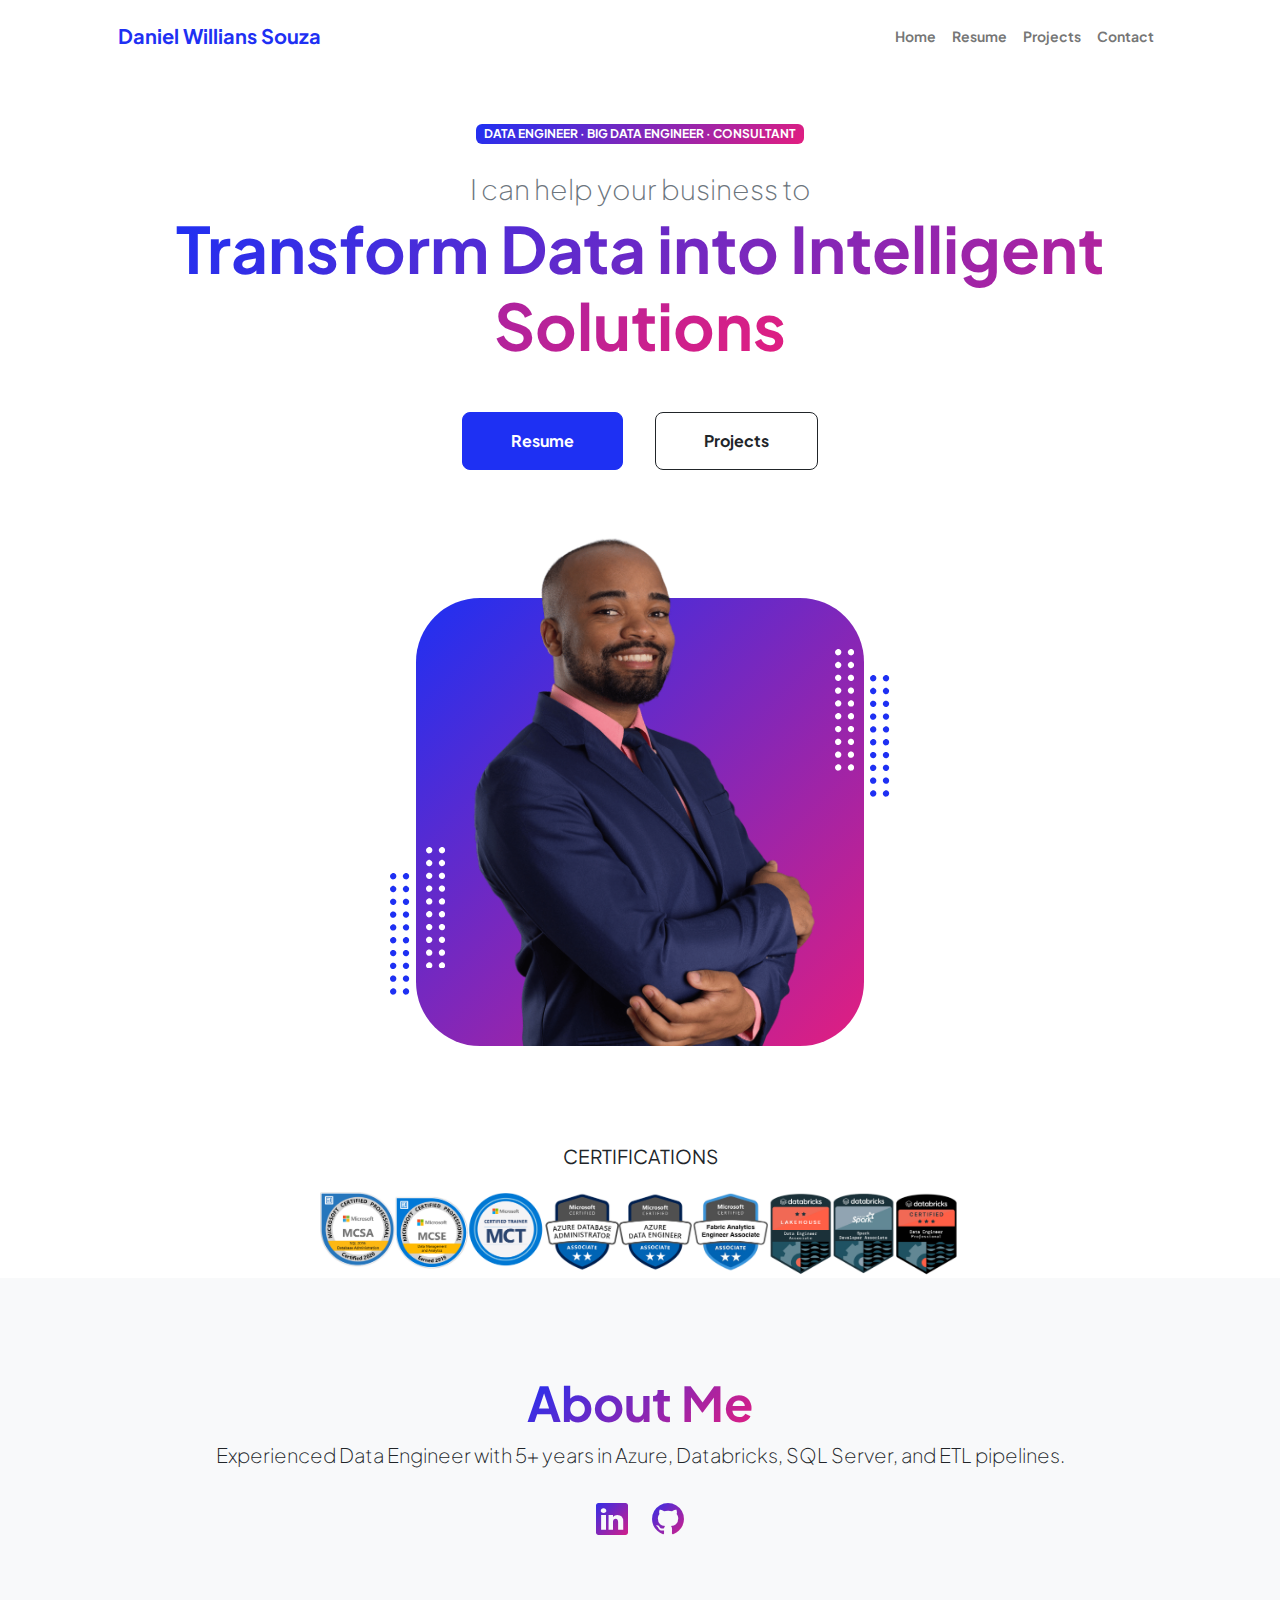
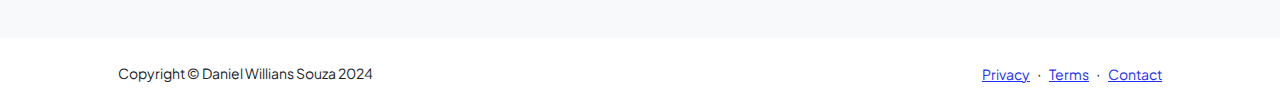
<file: index.html>
<!DOCTYPE html>
<html lang="en">
    <head>
        <!-- Google tag (gtag.js) -->
<script async src="https://www.googletagmanager.com/gtag/js?id=G-Q96KN3Q88R"></script>
<script>
  window.dataLayer = window.dataLayer || [];
  function gtag(){dataLayer.push(arguments);}
  gtag('js', new Date());

  gtag('config', 'G-Q96KN3Q88R');
</script>
        <meta charset="utf-8" />
        <meta name="viewport" content="width=device-width, initial-scale=1, shrink-to-fit=no" />
        <meta name="description" content="" />
        <meta name="author" content="" />
        <title>Personal - Daniel Willians</title>
        <!-- Favicon-->
        <link rel="icon" type="image/x-icon" href="assets/favicon.ico" />
        <!-- Custom Google font-->
        <link rel="preconnect" href="https://fonts.googleapis.com" />
        <link rel="preconnect" href="https://fonts.gstatic.com" crossorigin />
        <link href="https://fonts.googleapis.com/css2?family=Plus+Jakarta+Sans:wght@100;200;300;400;500;600;700;800;900&amp;display=swap" rel="stylesheet" />
        <!-- Bootstrap icons-->
        <link href="https://cdn.jsdelivr.net/npm/bootstrap-icons@1.8.1/font/bootstrap-icons.css" rel="stylesheet" />
        <!-- Core theme CSS (includes Bootstrap)-->
        <link href="css/styles.css" rel="stylesheet" />
    </head>
    <body class="d-flex flex-column h-100">
        <main class="flex-shrink-0">
            <!-- Navigation-->
            <nav class="navbar navbar-expand-lg navbar-light bg-white py-3">
                <div class="container px-5">
                    <a class="navbar-brand" href="index.html"><span class="fw-bolder text-primary">Daniel Willians Souza</span></a>
                    <button class="navbar-toggler" type="button" data-bs-toggle="collapse" data-bs-target="#navbarSupportedContent" aria-controls="navbarSupportedContent" aria-expanded="false" aria-label="Toggle navigation"><span class="navbar-toggler-icon"></span></button>
                    <div class="collapse navbar-collapse" id="navbarSupportedContent">
                        <ul class="navbar-nav ms-auto mb-2 mb-lg-0 small fw-bolder">
                            <li class="nav-item"><a class="nav-link" href="index.html">Home</a></li>
                            <li class="nav-item"><a class="nav-link" href="https://www.linkedin.com/in/danielwisouza/" target=”_blank”>Resume</a></li>
                            <li class="nav-item"><a class="nav-link" href="projects.html">Projects</a></li>
                            <li class="nav-item"><a class="nav-link" href="https://wa.me/5512997168498?text=Hello%2C%20Daniel%2C%20how%20are%20you%3F%20I%20would%20like%20to%20learn%20more%20about%20the%20solutions%20you%20offer.%20Could%20you%20share%20more%20details%20on%20how%20you%20can%20help%20my%20company%20transform%20data%20into%20intelligent%20solutions%3F" target=”_blank”>Contact</a></li>
                        </ul>
                    </div>
                </div>
            </nav>
            <!-- Header-->
            <header class="py-5">
                <div class="container px-5 pb-5">
                    <div class="row gx-5 align-items-center">
                        <div class="col-xxl-5">
                            <!-- Header text content-->
                            <div class="text-center text-xxl-start">
                                <div class="badge bg-gradient-primary-to-secondary text-white mb-4"><div class="text-uppercase">Data Engineer &middot; Big Data Engineer &middot; Consultant</div></div>
                                <div class="fs-3 fw-light text-muted">I can help your business to</div>
                                <h1 class="display-3 fw-bolder mb-5"><span class="text-gradient d-inline">Transform Data into Intelligent Solutions</span></h1>
                                <div class="d-grid gap-3 d-sm-flex justify-content-sm-center justify-content-xxl-start mb-3">
                                    <a class="btn btn-primary btn-lg px-5 py-3 me-sm-3 fs-6 fw-bolder" href="https://www.linkedin.com/in/danielwisouza/" target=”_blank”>Resume</a>
                                    <a class="btn btn-outline-dark btn-lg px-5 py-3 fs-6 fw-bolder" href="projects.html">Projects</a>
                                </div>
                            </div>
                        </div>
                        <div class="col-xxl-7">
                            <!-- Header profile picture-->
                            <div class="d-flex justify-content-center mt-5 mt-xxl-0">
                                <div class="profile bg-gradient-primary-to-secondary">
                                    <!-- TIP: For best results, use a photo with a transparent background like the demo example below-->
                                    <!-- Watch a tutorial on how to do this on YouTube (link)-->
                                    <img class="profile-img" src="assets/profile.png" alt="..." />
                                    <div class="dots-1">
                                        <!-- SVG Dots-->
                                        <svg version="1.1" xmlns="http://www.w3.org/2000/svg" xmlns:xlink="http://www.w3.org/1999/xlink" x="0px" y="0px" viewBox="0 0 191.6 1215.4" style="enable-background: new 0 0 191.6 1215.4" xml:space="preserve">
                                            <g transform="translate(0.000000,1280.000000) scale(0.100000,-0.100000)">
                                                <path d="M227.7,12788.6c-105-35-200-141-222-248c-43-206,163-412,369-369c155,32,275,190,260,339c-11,105-90,213-190,262        C383.7,12801.6,289.7,12808.6,227.7,12788.6z"></path>
                                                <path d="M1507.7,12788.6c-151-50-253-216-222-362c25-119,136-230,254-255c194-41,395,142,375,339c-11,105-90,213-190,262        C1663.7,12801.6,1569.7,12808.6,1507.7,12788.6z"></path>
                                                <path d="M227.7,11508.6c-105-35-200-141-222-248c-43-206,163-412,369-369c155,32,275,190,260,339c-11,105-90,213-190,262        C383.7,11521.6,289.7,11528.6,227.7,11508.6z"></path>
                                                <path d="M1507.7,11508.6c-151-50-253-216-222-362c25-119,136-230,254-255c194-41,395,142,375,339c-11,105-90,213-190,262        C1663.7,11521.6,1569.7,11528.6,1507.7,11508.6z"></path>
                                                <path d="M227.7,10228.6c-105-35-200-141-222-248c-43-206,163-412,369-369c155,32,275,190,260,339c-11,105-90,213-190,262        C383.7,10241.6,289.7,10248.6,227.7,10228.6z"></path>
                                                <path d="M1507.7,10228.6c-105-35-200-141-222-248c-43-206,163-412,369-369c155,32,275,190,260,339c-11,105-90,213-190,262        C1663.7,10241.6,1569.7,10248.6,1507.7,10228.6z"></path>
                                                <path d="M227.7,8948.6c-105-35-200-141-222-248c-43-206,163-412,369-369c155,32,275,190,260,339c-11,105-90,213-190,262        C383.7,8961.6,289.7,8968.6,227.7,8948.6z"></path>
                                                <path d="M1507.7,8948.6c-105-35-200-141-222-248c-43-206,163-412,369-369c155,32,275,190,260,339c-11,105-90,213-190,262        C1663.7,8961.6,1569.7,8968.6,1507.7,8948.6z"></path>
                                                <path d="M227.7,7668.6c-105-35-200-141-222-248c-43-206,163-412,369-369c155,32,275,190,260,339c-11,105-90,213-190,262        C383.7,7681.6,289.7,7688.6,227.7,7668.6z"></path>
                                                <path d="M1507.7,7668.6c-105-35-200-141-222-248c-43-206,163-412,369-369c155,32,275,190,260,339c-11,105-90,213-190,262        C1663.7,7681.6,1569.7,7688.6,1507.7,7668.6z"></path>
                                                <path d="M227.7,6388.6c-105-35-200-141-222-248c-43-206,163-412,369-369c155,32,275,190,260,339c-11,105-90,213-190,262        C383.7,6401.6,289.7,6408.6,227.7,6388.6z"></path>
                                                <path d="M1507.7,6388.6c-105-35-200-141-222-248c-43-206,163-412,369-369c155,32,275,190,260,339c-11,105-90,213-190,262        C1663.7,6401.6,1569.7,6408.6,1507.7,6388.6z"></path>
                                                <path d="M227.7,5108.6c-105-35-200-141-222-248c-43-206,163-412,369-369c155,32,275,190,260,339c-11,105-90,213-190,262        C383.7,5121.6,289.7,5128.6,227.7,5108.6z"></path>
                                                <path d="M1507.7,5108.6c-105-35-200-141-222-248c-43-206,163-412,369-369c155,32,275,190,260,339c-11,105-90,213-190,262        C1663.7,5121.6,1569.7,5128.6,1507.7,5108.6z"></path>
                                                <path d="M227.7,3828.6c-105-35-200-141-222-248c-43-206,163-412,369-369c155,32,275,190,260,339c-11,105-90,213-190,262        C383.7,3841.6,289.7,3848.6,227.7,3828.6z"></path>
                                                <path d="M1507.7,3828.6c-105-35-200-141-222-248c-43-206,163-412,369-369c155,32,275,190,260,339c-11,105-90,213-190,262        C1663.7,3841.6,1569.7,3848.6,1507.7,3828.6z"></path>
                                                <path d="M227.7,2548.6c-105-35-200-141-222-248c-43-206,163-412,369-369c155,32,275,190,260,339c-11,105-90,213-190,262        C383.7,2561.6,289.7,2568.6,227.7,2548.6z"></path>
                                                <path d="M1507.7,2548.6c-105-35-200-141-222-248c-43-206,163-412,369-369c155,32,275,190,260,339c-11,105-90,213-190,262        C1663.7,2561.6,1569.7,2568.6,1507.7,2548.6z"></path>
                                                <path d="M227.7,1268.6c-105-35-200-141-222-248c-43-206,163-412,369-369c155,32,275,190,260,339c-11,105-90,213-190,262        C383.7,1281.6,289.7,1288.6,227.7,1268.6z"></path>
                                                <path d="M1507.7,1268.6c-105-35-200-141-222-248c-43-206,163-412,369-369c155,32,275,190,260,339c-11,105-90,213-190,262        C1663.7,1281.6,1569.7,1288.6,1507.7,1268.6z"></path>
                                            </g>
                                        </svg>
                                        <!-- END of SVG dots-->
                                    </div>
                                    <div class="dots-2">
                                        <!-- SVG Dots-->
                                        <svg version="1.1" xmlns="http://www.w3.org/2000/svg" xmlns:xlink="http://www.w3.org/1999/xlink" x="0px" y="0px" viewBox="0 0 191.6 1215.4" style="enable-background: new 0 0 191.6 1215.4" xml:space="preserve">
                                            <g transform="translate(0.000000,1280.000000) scale(0.100000,-0.100000)">
                                                <path d="M227.7,12788.6c-105-35-200-141-222-248c-43-206,163-412,369-369c155,32,275,190,260,339c-11,105-90,213-190,262        C383.7,12801.6,289.7,12808.6,227.7,12788.6z"></path>
                                                <path d="M1507.7,12788.6c-151-50-253-216-222-362c25-119,136-230,254-255c194-41,395,142,375,339c-11,105-90,213-190,262        C1663.7,12801.6,1569.7,12808.6,1507.7,12788.6z"></path>
                                                <path d="M227.7,11508.6c-105-35-200-141-222-248c-43-206,163-412,369-369c155,32,275,190,260,339c-11,105-90,213-190,262        C383.7,11521.6,289.7,11528.6,227.7,11508.6z"></path>
                                                <path d="M1507.7,11508.6c-151-50-253-216-222-362c25-119,136-230,254-255c194-41,395,142,375,339c-11,105-90,213-190,262        C1663.7,11521.6,1569.7,11528.6,1507.7,11508.6z"></path>
                                                <path d="M227.7,10228.6c-105-35-200-141-222-248c-43-206,163-412,369-369c155,32,275,190,260,339c-11,105-90,213-190,262        C383.7,10241.6,289.7,10248.6,227.7,10228.6z"></path>
                                                <path d="M1507.7,10228.6c-105-35-200-141-222-248c-43-206,163-412,369-369c155,32,275,190,260,339c-11,105-90,213-190,262        C1663.7,10241.6,1569.7,10248.6,1507.7,10228.6z"></path>
                                                <path d="M227.7,8948.6c-105-35-200-141-222-248c-43-206,163-412,369-369c155,32,275,190,260,339c-11,105-90,213-190,262        C383.7,8961.6,289.7,8968.6,227.7,8948.6z"></path>
                                                <path d="M1507.7,8948.6c-105-35-200-141-222-248c-43-206,163-412,369-369c155,32,275,190,260,339c-11,105-90,213-190,262        C1663.7,8961.6,1569.7,8968.6,1507.7,8948.6z"></path>
                                                <path d="M227.7,7668.6c-105-35-200-141-222-248c-43-206,163-412,369-369c155,32,275,190,260,339c-11,105-90,213-190,262        C383.7,7681.6,289.7,7688.6,227.7,7668.6z"></path>
                                                <path d="M1507.7,7668.6c-105-35-200-141-222-248c-43-206,163-412,369-369c155,32,275,190,260,339c-11,105-90,213-190,262        C1663.7,7681.6,1569.7,7688.6,1507.7,7668.6z"></path>
                                                <path d="M227.7,6388.6c-105-35-200-141-222-248c-43-206,163-412,369-369c155,32,275,190,260,339c-11,105-90,213-190,262        C383.7,6401.6,289.7,6408.6,227.7,6388.6z"></path>
                                                <path d="M1507.7,6388.6c-105-35-200-141-222-248c-43-206,163-412,369-369c155,32,275,190,260,339c-11,105-90,213-190,262        C1663.7,6401.6,1569.7,6408.6,1507.7,6388.6z"></path>
                                                <path d="M227.7,5108.6c-105-35-200-141-222-248c-43-206,163-412,369-369c155,32,275,190,260,339c-11,105-90,213-190,262        C383.7,5121.6,289.7,5128.6,227.7,5108.6z"></path>
                                                <path d="M1507.7,5108.6c-105-35-200-141-222-248c-43-206,163-412,369-369c155,32,275,190,260,339c-11,105-90,213-190,262        C1663.7,5121.6,1569.7,5128.6,1507.7,5108.6z"></path>
                                                <path d="M227.7,3828.6c-105-35-200-141-222-248c-43-206,163-412,369-369c155,32,275,190,260,339c-11,105-90,213-190,262        C383.7,3841.6,289.7,3848.6,227.7,3828.6z"></path>
                                                <path d="M1507.7,3828.6c-105-35-200-141-222-248c-43-206,163-412,369-369c155,32,275,190,260,339c-11,105-90,213-190,262        C1663.7,3841.6,1569.7,3848.6,1507.7,3828.6z"></path>
                                                <path d="M227.7,2548.6c-105-35-200-141-222-248c-43-206,163-412,369-369c155,32,275,190,260,339c-11,105-90,213-190,262        C383.7,2561.6,289.7,2568.6,227.7,2548.6z"></path>
                                                <path d="M1507.7,2548.6c-105-35-200-141-222-248c-43-206,163-412,369-369c155,32,275,190,260,339c-11,105-90,213-190,262        C1663.7,2561.6,1569.7,2568.6,1507.7,2548.6z"></path>
                                                <path d="M227.7,1268.6c-105-35-200-141-222-248c-43-206,163-412,369-369c155,32,275,190,260,339c-11,105-90,213-190,262        C383.7,1281.6,289.7,1288.6,227.7,1268.6z"></path>
                                                <path d="M1507.7,1268.6c-105-35-200-141-222-248c-43-206,163-412,369-369c155,32,275,190,260,339c-11,105-90,213-190,262        C1663.7,1281.6,1569.7,1288.6,1507.7,1268.6z"></path>
                                            </g>
                                        </svg>
                                        <!-- END of SVG dots-->
                                    </div>
                                    <div class="dots-3">
                                        <!-- SVG Dots-->
                                        <svg version="1.1" xmlns="http://www.w3.org/2000/svg" xmlns:xlink="http://www.w3.org/1999/xlink" x="0px" y="0px" viewBox="0 0 191.6 1215.4" style="enable-background: new 0 0 191.6 1215.4" xml:space="preserve">
                                            <g transform="translate(0.000000,1280.000000) scale(0.100000,-0.100000)">
                                                <path d="M227.7,12788.6c-105-35-200-141-222-248c-43-206,163-412,369-369c155,32,275,190,260,339c-11,105-90,213-190,262        C383.7,12801.6,289.7,12808.6,227.7,12788.6z"></path>
                                                <path d="M1507.7,12788.6c-151-50-253-216-222-362c25-119,136-230,254-255c194-41,395,142,375,339c-11,105-90,213-190,262        C1663.7,12801.6,1569.7,12808.6,1507.7,12788.6z"></path>
                                                <path d="M227.7,11508.6c-105-35-200-141-222-248c-43-206,163-412,369-369c155,32,275,190,260,339c-11,105-90,213-190,262        C383.7,11521.6,289.7,11528.6,227.7,11508.6z"></path>
                                                <path d="M1507.7,11508.6c-151-50-253-216-222-362c25-119,136-230,254-255c194-41,395,142,375,339c-11,105-90,213-190,262        C1663.7,11521.6,1569.7,11528.6,1507.7,11508.6z"></path>
                                                <path d="M227.7,10228.6c-105-35-200-141-222-248c-43-206,163-412,369-369c155,32,275,190,260,339c-11,105-90,213-190,262        C383.7,10241.6,289.7,10248.6,227.7,10228.6z"></path>
                                                <path d="M1507.7,10228.6c-105-35-200-141-222-248c-43-206,163-412,369-369c155,32,275,190,260,339c-11,105-90,213-190,262        C1663.7,10241.6,1569.7,10248.6,1507.7,10228.6z"></path>
                                                <path d="M227.7,8948.6c-105-35-200-141-222-248c-43-206,163-412,369-369c155,32,275,190,260,339c-11,105-90,213-190,262        C383.7,8961.6,289.7,8968.6,227.7,8948.6z"></path>
                                                <path d="M1507.7,8948.6c-105-35-200-141-222-248c-43-206,163-412,369-369c155,32,275,190,260,339c-11,105-90,213-190,262        C1663.7,8961.6,1569.7,8968.6,1507.7,8948.6z"></path>
                                                <path d="M227.7,7668.6c-105-35-200-141-222-248c-43-206,163-412,369-369c155,32,275,190,260,339c-11,105-90,213-190,262        C383.7,7681.6,289.7,7688.6,227.7,7668.6z"></path>
                                                <path d="M1507.7,7668.6c-105-35-200-141-222-248c-43-206,163-412,369-369c155,32,275,190,260,339c-11,105-90,213-190,262        C1663.7,7681.6,1569.7,7688.6,1507.7,7668.6z"></path>
                                                <path d="M227.7,6388.6c-105-35-200-141-222-248c-43-206,163-412,369-369c155,32,275,190,260,339c-11,105-90,213-190,262        C383.7,6401.6,289.7,6408.6,227.7,6388.6z"></path>
                                                <path d="M1507.7,6388.6c-105-35-200-141-222-248c-43-206,163-412,369-369c155,32,275,190,260,339c-11,105-90,213-190,262        C1663.7,6401.6,1569.7,6408.6,1507.7,6388.6z"></path>
                                                <path d="M227.7,5108.6c-105-35-200-141-222-248c-43-206,163-412,369-369c155,32,275,190,260,339c-11,105-90,213-190,262        C383.7,5121.6,289.7,5128.6,227.7,5108.6z"></path>
                                                <path d="M1507.7,5108.6c-105-35-200-141-222-248c-43-206,163-412,369-369c155,32,275,190,260,339c-11,105-90,213-190,262        C1663.7,5121.6,1569.7,5128.6,1507.7,5108.6z"></path>
                                                <path d="M227.7,3828.6c-105-35-200-141-222-248c-43-206,163-412,369-369c155,32,275,190,260,339c-11,105-90,213-190,262        C383.7,3841.6,289.7,3848.6,227.7,3828.6z"></path>
                                                <path d="M1507.7,3828.6c-105-35-200-141-222-248c-43-206,163-412,369-369c155,32,275,190,260,339c-11,105-90,213-190,262        C1663.7,3841.6,1569.7,3848.6,1507.7,3828.6z"></path>
                                                <path d="M227.7,2548.6c-105-35-200-141-222-248c-43-206,163-412,369-369c155,32,275,190,260,339c-11,105-90,213-190,262        C383.7,2561.6,289.7,2568.6,227.7,2548.6z"></path>
                                                <path d="M1507.7,2548.6c-105-35-200-141-222-248c-43-206,163-412,369-369c155,32,275,190,260,339c-11,105-90,213-190,262        C1663.7,2561.6,1569.7,2568.6,1507.7,2548.6z"></path>
                                                <path d="M227.7,1268.6c-105-35-200-141-222-248c-43-206,163-412,369-369c155,32,275,190,260,339c-11,105-90,213-190,262        C383.7,1281.6,289.7,1288.6,227.7,1268.6z"></path>
                                                <path d="M1507.7,1268.6c-105-35-200-141-222-248c-43-206,163-412,369-369c155,32,275,190,260,339c-11,105-90,213-190,262        C1663.7,1281.6,1569.7,1288.6,1507.7,1268.6z"></path>
                                            </g>
                                        </svg>
                                        <!-- END of SVG dots-->
                                    </div>
                                    <div class="dots-4">
                                        <!-- SVG Dots-->
                                        <svg version="1.1" xmlns="http://www.w3.org/2000/svg" xmlns:xlink="http://www.w3.org/1999/xlink" x="0px" y="0px" viewBox="0 0 191.6 1215.4" style="enable-background: new 0 0 191.6 1215.4" xml:space="preserve">
                                            <g transform="translate(0.000000,1280.000000) scale(0.100000,-0.100000)">
                                                <path d="M227.7,12788.6c-105-35-200-141-222-248c-43-206,163-412,369-369c155,32,275,190,260,339c-11,105-90,213-190,262        C383.7,12801.6,289.7,12808.6,227.7,12788.6z"></path>
                                                <path d="M1507.7,12788.6c-151-50-253-216-222-362c25-119,136-230,254-255c194-41,395,142,375,339c-11,105-90,213-190,262        C1663.7,12801.6,1569.7,12808.6,1507.7,12788.6z"></path>
                                                <path d="M227.7,11508.6c-105-35-200-141-222-248c-43-206,163-412,369-369c155,32,275,190,260,339c-11,105-90,213-190,262        C383.7,11521.6,289.7,11528.6,227.7,11508.6z"></path>
                                                <path d="M1507.7,11508.6c-151-50-253-216-222-362c25-119,136-230,254-255c194-41,395,142,375,339c-11,105-90,213-190,262        C1663.7,11521.6,1569.7,11528.6,1507.7,11508.6z"></path>
                                                <path d="M227.7,10228.6c-105-35-200-141-222-248c-43-206,163-412,369-369c155,32,275,190,260,339c-11,105-90,213-190,262        C383.7,10241.6,289.7,10248.6,227.7,10228.6z"></path>
                                                <path d="M1507.7,10228.6c-105-35-200-141-222-248c-43-206,163-412,369-369c155,32,275,190,260,339c-11,105-90,213-190,262        C1663.7,10241.6,1569.7,10248.6,1507.7,10228.6z"></path>
                                                <path d="M227.7,8948.6c-105-35-200-141-222-248c-43-206,163-412,369-369c155,32,275,190,260,339c-11,105-90,213-190,262        C383.7,8961.6,289.7,8968.6,227.7,8948.6z"></path>
                                                <path d="M1507.7,8948.6c-105-35-200-141-222-248c-43-206,163-412,369-369c155,32,275,190,260,339c-11,105-90,213-190,262        C1663.7,8961.6,1569.7,8968.6,1507.7,8948.6z"></path>
                                                <path d="M227.7,7668.6c-105-35-200-141-222-248c-43-206,163-412,369-369c155,32,275,190,260,339c-11,105-90,213-190,262        C383.7,7681.6,289.7,7688.6,227.7,7668.6z"></path>
                                                <path d="M1507.7,7668.6c-105-35-200-141-222-248c-43-206,163-412,369-369c155,32,275,190,260,339c-11,105-90,213-190,262        C1663.7,7681.6,1569.7,7688.6,1507.7,7668.6z"></path>
                                                <path d="M227.7,6388.6c-105-35-200-141-222-248c-43-206,163-412,369-369c155,32,275,190,260,339c-11,105-90,213-190,262        C383.7,6401.6,289.7,6408.6,227.7,6388.6z"></path>
                                                <path d="M1507.7,6388.6c-105-35-200-141-222-248c-43-206,163-412,369-369c155,32,275,190,260,339c-11,105-90,213-190,262        C1663.7,6401.6,1569.7,6408.6,1507.7,6388.6z"></path>
                                                <path d="M227.7,5108.6c-105-35-200-141-222-248c-43-206,163-412,369-369c155,32,275,190,260,339c-11,105-90,213-190,262        C383.7,5121.6,289.7,5128.6,227.7,5108.6z"></path>
                                                <path d="M1507.7,5108.6c-105-35-200-141-222-248c-43-206,163-412,369-369c155,32,275,190,260,339c-11,105-90,213-190,262        C1663.7,5121.6,1569.7,5128.6,1507.7,5108.6z"></path>
                                                <path d="M227.7,3828.6c-105-35-200-141-222-248c-43-206,163-412,369-369c155,32,275,190,260,339c-11,105-90,213-190,262        C383.7,3841.6,289.7,3848.6,227.7,3828.6z"></path>
                                                <path d="M1507.7,3828.6c-105-35-200-141-222-248c-43-206,163-412,369-369c155,32,275,190,260,339c-11,105-90,213-190,262        C1663.7,3841.6,1569.7,3848.6,1507.7,3828.6z"></path>
                                                <path d="M227.7,2548.6c-105-35-200-141-222-248c-43-206,163-412,369-369c155,32,275,190,260,339c-11,105-90,213-190,262        C383.7,2561.6,289.7,2568.6,227.7,2548.6z"></path>
                                                <path d="M1507.7,2548.6c-105-35-200-141-222-248c-43-206,163-412,369-369c155,32,275,190,260,339c-11,105-90,213-190,262        C1663.7,2561.6,1569.7,2568.6,1507.7,2548.6z"></path>
                                                <path d="M227.7,1268.6c-105-35-200-141-222-248c-43-206,163-412,369-369c155,32,275,190,260,339c-11,105-90,213-190,262        C383.7,1281.6,289.7,1288.6,227.7,1268.6z"></path>
                                                <path d="M1507.7,1268.6c-105-35-200-141-222-248c-43-206,163-412,369-369c155,32,275,190,260,339c-11,105-90,213-190,262        C1663.7,1281.6,1569.7,1288.6,1507.7,1268.6z"></path>
                                            </g>
                                        </svg>
                                        <!-- END of SVG dots-->
                                    </div>
                                </div>
                            </div>
                        </div>
                    </div>
                </div>
            </header>
          

            <div class="subheading mb-3" style="text-align: center; font-size: 1.2rem;">CERTIFICATIONS</div>

            <img src="./assets/credentials1.png" class="card-img-top" alt="Certifications" style="display: block; margin: 0 auto; width: 50%;">
                     
          </div>

            <!-- About Section-->
            <section class="bg-light py-5">
                <div class="container px-5">
                    <div class="row gx-5 justify-content-center">
                        <div class="col-xxl-8">
                            <div class="text-center my-5">
                                <h2 class="display-5 fw-bolder"><span class="text-gradient d-inline">About Me</span></h2>
                                <p class="lead fw-light mb-4">Experienced Data Engineer with 5+ years in Azure, Databricks, SQL Server, and ETL pipelines.</p>
                                <!-- <p class="text-muted">Proven track record in implementing BI solutions, optimizing ETL processes, and improving database performance. Skilled in data migration, creating interactive dashboards, and collaborating in Agile teams to deliver impactful solutions.</p>-->
                                <div class="d-flex justify-content-center fs-2 gap-4">
                                    <!-- <a class="text-gradient" href="#!"><i class="bi bi-twitter"></i></a>-->
                                    <a class="text-gradient" href="https://www.linkedin.com/in/danielwisouza/" target="_blank"><i class="bi bi-linkedin"></i></a>
                                    <a class="text-gradient" href="https://github.com/danielwisouza" target="_blank"><i class="bi bi-github"></i></a>
                                </div>
                            </div>
                        </div>
                    </div>
                </div>
            </section>
        </main>
        <!-- Footer-->
        <footer class="bg-white py-4 mt-auto">
            <div class="container px-5">
                <div class="row align-items-center justify-content-between flex-column flex-sm-row">
                    <div class="col-auto"><div class="small m-0">Copyright &copy; Daniel Willians Souza 2024</div></div>
                    <div class="col-auto">
                        <a class="small" href="#!">Privacy</a>
                        <span class="mx-1">&middot;</span>
                        <a class="small" href="#!">Terms</a>
                        <span class="mx-1">&middot;</span>
                        <a class="small" href="https://www.linkedin.com/in/danielwisouza/" target="_blank" >Contact</a>
                    </div>
                </div>
            </div>
        </footer>
        <!-- Bootstrap core JS-->
        <script src="https://cdn.jsdelivr.net/npm/bootstrap@5.2.3/dist/js/bootstrap.bundle.min.js"></script>
        <!-- Core theme JS-->
        <script src="js/scripts.js"></script>
    </body>
</html>
</file>
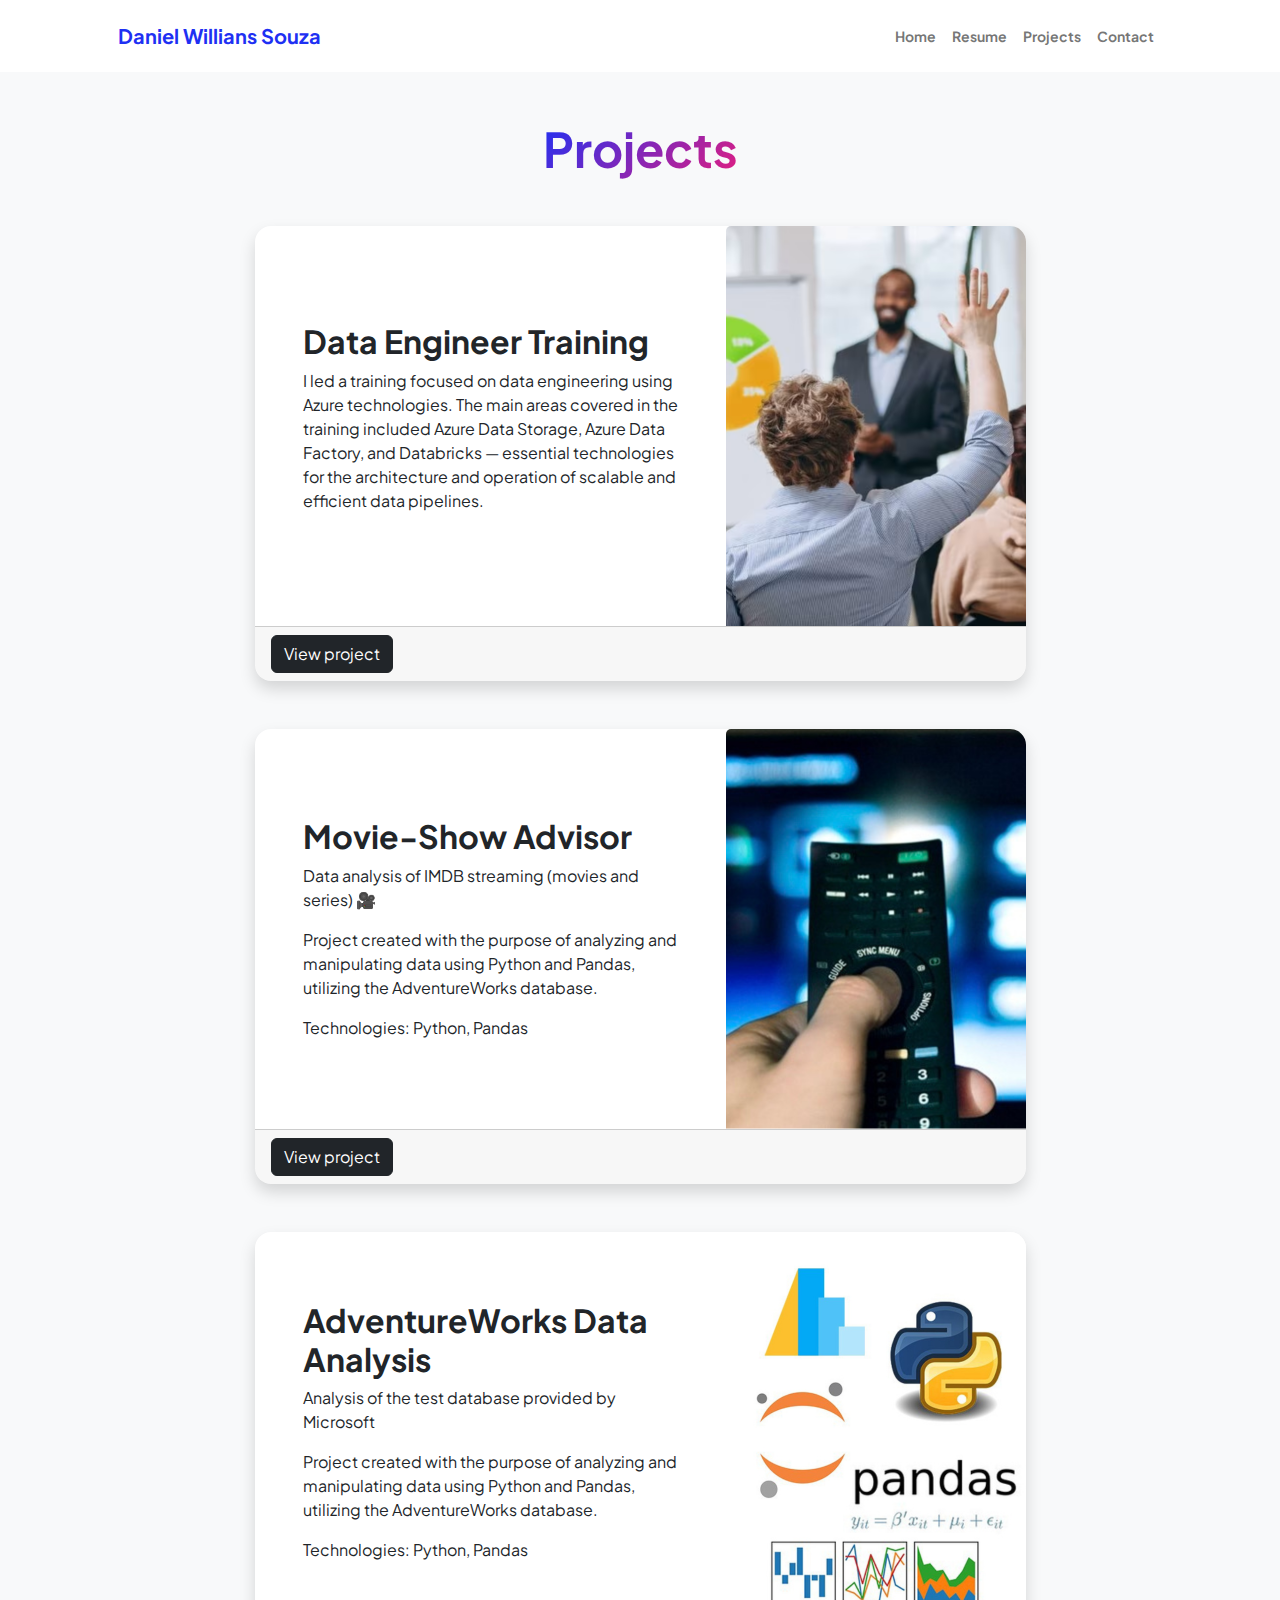
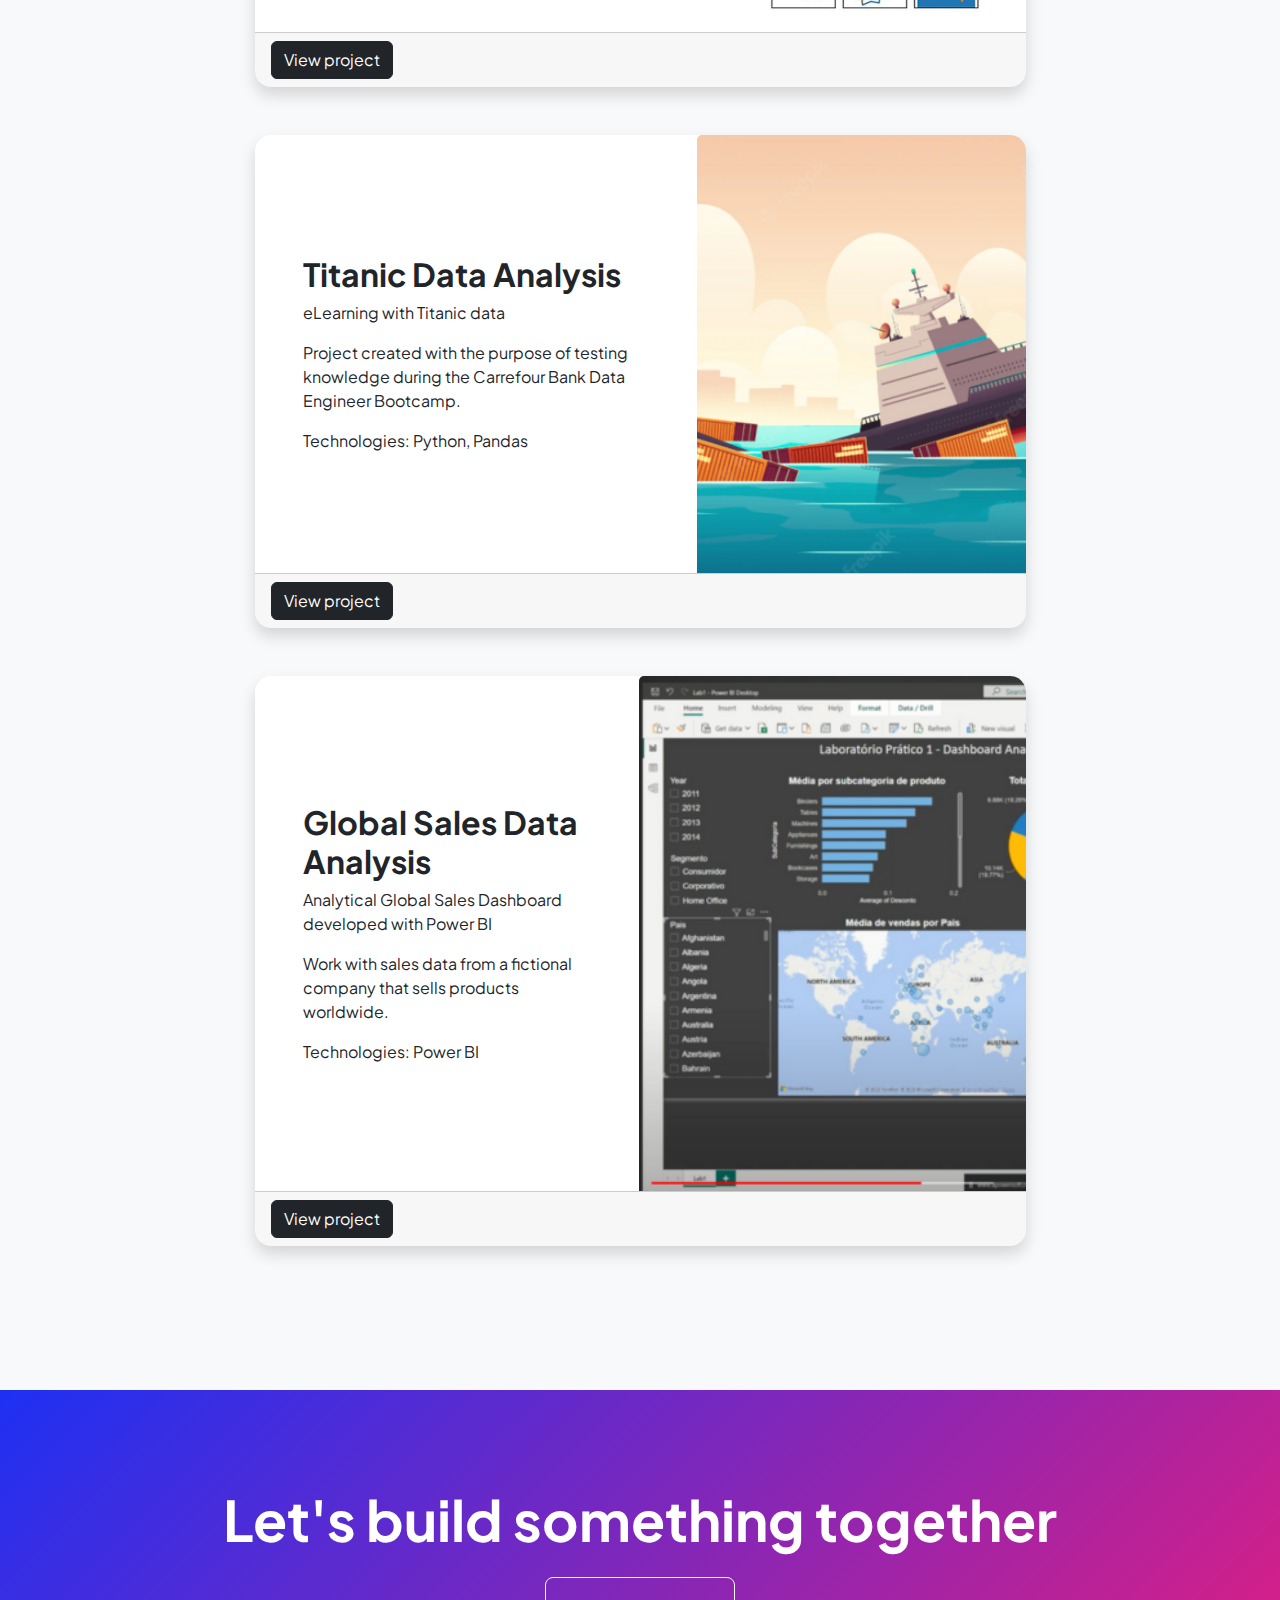
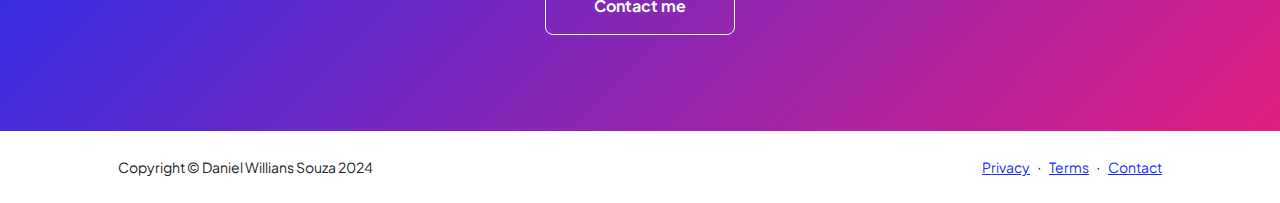
<file: projects.html>
<!DOCTYPE html>
<html lang="en">
    <head>
        <!-- Google tag (gtag.js) -->
<script async src="https://www.googletagmanager.com/gtag/js?id=G-Q96KN3Q88R"></script>
<script>
  window.dataLayer = window.dataLayer || [];
  function gtag(){dataLayer.push(arguments);}
  gtag('js', new Date());

  gtag('config', 'G-Q96KN3Q88R');
</script>
        <meta charset="utf-8" />
        <meta name="viewport" content="width=device-width, initial-scale=1, shrink-to-fit=no" />
        <meta name="description" content="" />
        <meta name="author" content="" />
        <title>Personal - Daniel Willians</title>
        <!-- Favicon-->
        <link rel="icon" type="image/x-icon" href="assets/favicon.ico" />
        <!-- Custom Google font-->
        <link rel="preconnect" href="https://fonts.googleapis.com" />
        <link rel="preconnect" href="https://fonts.gstatic.com" crossorigin />
        <link href="https://fonts.googleapis.com/css2?family=Plus+Jakarta+Sans:wght@100;200;300;400;500;600;700;800;900&amp;display=swap" rel="stylesheet" />
        <!-- Bootstrap icons-->
        <link href="https://cdn.jsdelivr.net/npm/bootstrap-icons@1.8.1/font/bootstrap-icons.css" rel="stylesheet" />
        <!-- Core theme CSS (includes Bootstrap)-->
        <link href="css/styles.css" rel="stylesheet" />
    </head>
    <body class="d-flex flex-column h-100 bg-light">
        <main class="flex-shrink-0">
            <!-- Navigation-->
            <nav class="navbar navbar-expand-lg navbar-light bg-white py-3">
                <div class="container px-5">
                    <a class="navbar-brand" href="index.html"><span class="fw-bolder text-primary">Daniel Willians Souza</span></a>
                    <button class="navbar-toggler" type="button" data-bs-toggle="collapse" data-bs-target="#navbarSupportedContent" aria-controls="navbarSupportedContent" aria-expanded="false" aria-label="Toggle navigation"><span class="navbar-toggler-icon"></span></button>
                    <div class="collapse navbar-collapse" id="navbarSupportedContent">
                        <ul class="navbar-nav ms-auto mb-2 mb-lg-0 small fw-bolder">
                            <li class="nav-item"><a class="nav-link" href="index.html">Home</a></li>
                            <li class="nav-item"><a class="nav-link" href="https://www.linkedin.com/in/danielwisouza/" target=”_blank”>Resume</a></li>
                            <li class="nav-item"><a class="nav-link" href="projects.html">Projects</a></li>
                            <li class="nav-item"><a class="nav-link" href="https://wa.me/5512997168498?text=Hello%2C%20Daniel%2C%20how%20are%20you%3F%20I%20would%20like%20to%20learn%20more%20about%20the%20solutions%20you%20offer.%20Could%20you%20share%20more%20details%20on%20how%20you%20can%20help%20my%20company%20transform%20data%20into%20intelligent%20solutions%3F" target=”_blank”>Contact</a></li>
                        </ul>
                    </div>
                </div>
            </nav>
            <!-- Projects Section-->
            <section class="py-5">
                <div class="container px-5 mb-5">
                    <div class="text-center mb-5">
                        <h1 class="display-5 fw-bolder mb-0"><span class="text-gradient d-inline">Projects</span></h1>
                    </div>
                    <div class="row gx-5 justify-content-center">

                        <div class="col-lg-11 col-xl-9 col-xxl-8">
                            <!-- Project Card 1-->
                            <div class="card overflow-hidden shadow rounded-4 border-0 mb-5">
                                <div class="card-body p-0">
                                    <div class="d-flex align-items-center">
                                        <div class="p-5">
                                            <h2 class="fw-bolder">Data Engineer Training</h2>
                                            <p> I led a training focused on data engineering using Azure technologies.
                                            
                                            The main areas covered in the training included Azure Data Storage, Azure Data Factory, and Databricks — essential technologies for the architecture and operation of scalable and efficient data pipelines.
                                            </p>
                                            
                                        </div>
                                        <img src="./assets/Treinamento.png" class="card-img-top" alt="Data Modeling with PostgreSQL">
                                    
                                        </div>
                                    <div class="card-footer">                            
                                        <a href="https://github.com/danielwisouza/Projeto_AdventureWorks" class="btn btn-dark float-right" target="_blank">View project</a>

                                      </div>
                                </div>
                            </div>
                        </div>


                        <div class="col-lg-11 col-xl-9 col-xxl-8">
                            <!-- Project Card 1-->
                            <div class="card overflow-hidden shadow rounded-4 border-0 mb-5">
                                <div class="card-body p-0">
                                    <div class="d-flex align-items-center">
                                        <div class="p-5">
                                            <h2 class="fw-bolder">Movie-Show Advisor</h2>
                                            <p>Data analysis of IMDB streaming (movies and series) 🎥</p>
                                            <p>Project created with the purpose of analyzing and manipulating data using Python and Pandas, utilizing the AdventureWorks database.</p>
                                            <h8>Technologies: Python, Pandas</h8>
                                            </div>
                                            
                                        <img src="./assets/Controle.png" class="card-img-top" alt="Data Modeling with PostgreSQL">
                                    
                                        </div>
                                    <div class="card-footer">                            
                                        <a href="https://github.com/danielwisouza/Movie-Show-Advisor" class="btn btn-dark float-right" target="_blank">View project</a>

                                      </div>
                                </div>
                            </div>
                        </div>
                    
                        <div class="col-lg-11 col-xl-9 col-xxl-8">
                            <!-- Project Card 1-->
                            <div class="card overflow-hidden shadow rounded-4 border-0 mb-5">
                                <div class="card-body p-0">
                                    <div class="d-flex align-items-center">
                                        <div class="p-5">
                                            <h2 class="fw-bolder">AdventureWorks Data Analysis</h2>
                                            <p>Analysis of the test database provided by Microsoft</p>
                                            <p>Project created with the purpose of analyzing and manipulating data using Python and Pandas, utilizing the AdventureWorks database.</p>
                                            <h8>Technologies: Python, Pandas</h8>
                                            </div>
                                            
                                        <img src="./assets/python_pandas.png" class="card-img-top" alt="Data Modeling with PostgreSQL">
                                    
                                        </div>
                                    <div class="card-footer">                            
                                        <a href="https://github.com/danielwisouza/AdventureWorks_Analise_Dados.py" class="btn btn-dark float-right" target="_blank">View project</a>

                                      </div>
                                </div>
                            </div>
                        </div>

                        <div class="col-lg-11 col-xl-9 col-xxl-8">
                            <!-- Project Card 1-->
                            <div class="card overflow-hidden shadow rounded-4 border-0 mb-5">
                                <div class="card-body p-0">
                                    <div class="d-flex align-items-center">
                                        <div class="p-5">
                                            <h2 class="fw-bolder">Titanic Data Analysis</h2>
                                            <p>eLearning with Titanic data</p>
                                            <p>Project created with the purpose of testing knowledge during the Carrefour Bank Data Engineer Bootcamp.</p>
                                            <h8>Technologies: Python, Pandas</h8>
                                            </div>
                                            
                                        <img src="./assets/titanic.png" class="card-img-top" alt="Data Modeling with PostgreSQL">
                                    
                                        </div>
                                    <div class="card-footer">                            
                                        <a href="https://github.com/danielwisouza/Machine-Learning-Titanic" class="btn btn-dark float-right" target="_blank">View project</a>

                                      </div>
                                </div>
                            </div>
                        
                        </div>

                    <div class="col-lg-11 col-xl-9 col-xxl-8">
                        <!-- Project Card 1-->
                        <div class="card overflow-hidden shadow rounded-4 border-0 mb-5">
                            <div class="card-body p-0">
                                <div class="d-flex align-items-center">
                                    <div class="p-5">
                                        <h2 class="fw-bolder">Global Sales Data Analysis</h2>
                                        <p>Analytical Global Sales Dashboard developed with Power BI</p>
                                        <p>Work with sales data from a fictional company that sells products worldwide.</p>
                                        <h8>Technologies: Power BI</h8>
                                        
                                    </div>
                                    <img src="./assets/vendas.png" class="card-img-top" alt="Data Modeling with PostgreSQL">
                                
                                    </div>
                                <div class="card-footer">                            
                                    <a href="https://youtu.be/yN3dNz_-gps" class="btn btn-dark float-right" target="_blank">View project</a>

                                  </div>
                            
                        </div>
                    </div>
                </div>
                </div>
            </div>
            </section>
            <!-- Call to action section-->
            <section class="py-5 bg-gradient-primary-to-secondary text-white">
                <div class="container px-5 my-5">
                    <div class="text-center">
                        <h2 class="display-4 fw-bolder mb-4">Let's build something together</h2>
                        <a class="btn btn-outline-light btn-lg px-5 py-3 fs-6 fw-bolder" href="https://www.linkedin.com/in/danielwisouza/" target="_blank">Contact me</a>
                    </div>
                </div>
            </section>
        </main>
    <!-- Footer-->
    <footer class="bg-white py-4 mt-auto">
        <div class="container px-5">
            <div class="row align-items-center justify-content-between flex-column flex-sm-row">
                <div class="col-auto"><div class="small m-0">Copyright &copy; Daniel Willians Souza 2024</div></div>
                <div class="col-auto">
                    <a class="small" href="#!">Privacy</a>
                    <span class="mx-1">&middot;</span>
                    <a class="small" href="#!">Terms</a>
                    <span class="mx-1">&middot;</span>
                    <a class="small" href="https://www.linkedin.com/in/danielwisouza/" target="_blank" >Contact</a>
                </div>
            </div>
        </div>
    </footer>
    <!-- Bootstrap core JS-->
    <script src="https://cdn.jsdelivr.net/npm/bootstrap@5.2.3/dist/js/bootstrap.bundle.min.js"></script>
    <!-- Core theme JS-->
    <script src="js/scripts.js"></script>
</body>
</html>
</file>
